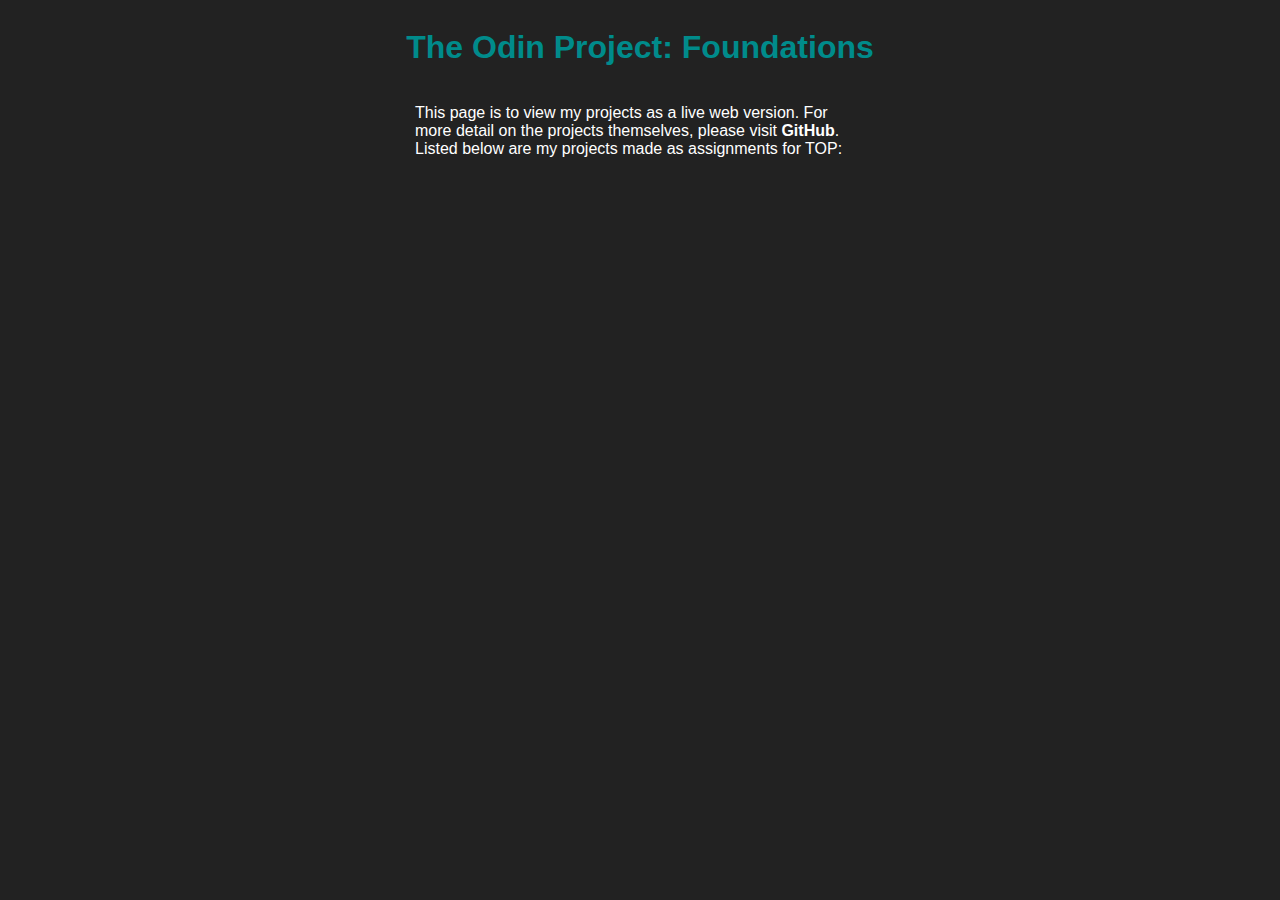
<file: foundations/index.html>
<html>

<head>
    <title>Projects: Foundations</title>
    <link rel="stylesheet" href="styles.css">
</head>

<body>
    <h1>The Odin Project: Foundations</h1>
    <section>
        <p>This page is to view my projects as a live web version. For more detail on the projects themselves, please visit <a href="https://github.com/M3R14M/TOP-projects/tree/main/foundations">GitHub</a>.
            Listed below are my projects made as assignments for TOP:</p>
    </section>
    <div></div>
    <script>
        (async () => {
            const response = await fetch('https://api.github.com/repos/M3R14M/TOP-projects/contents/foundations');
            const data = await response.json();
            let htmlString = '<ul>';
            for (let file of data) {

                htmlString += `<li><a href="${file.name}" target="_blank">${file.name}</a></li>`;
            }
            htmlString += '</ul>';
            document.getElementsByTagName('div')[0].innerHTML = htmlString;
        })()

    </script>

</body>

</html>
</file>
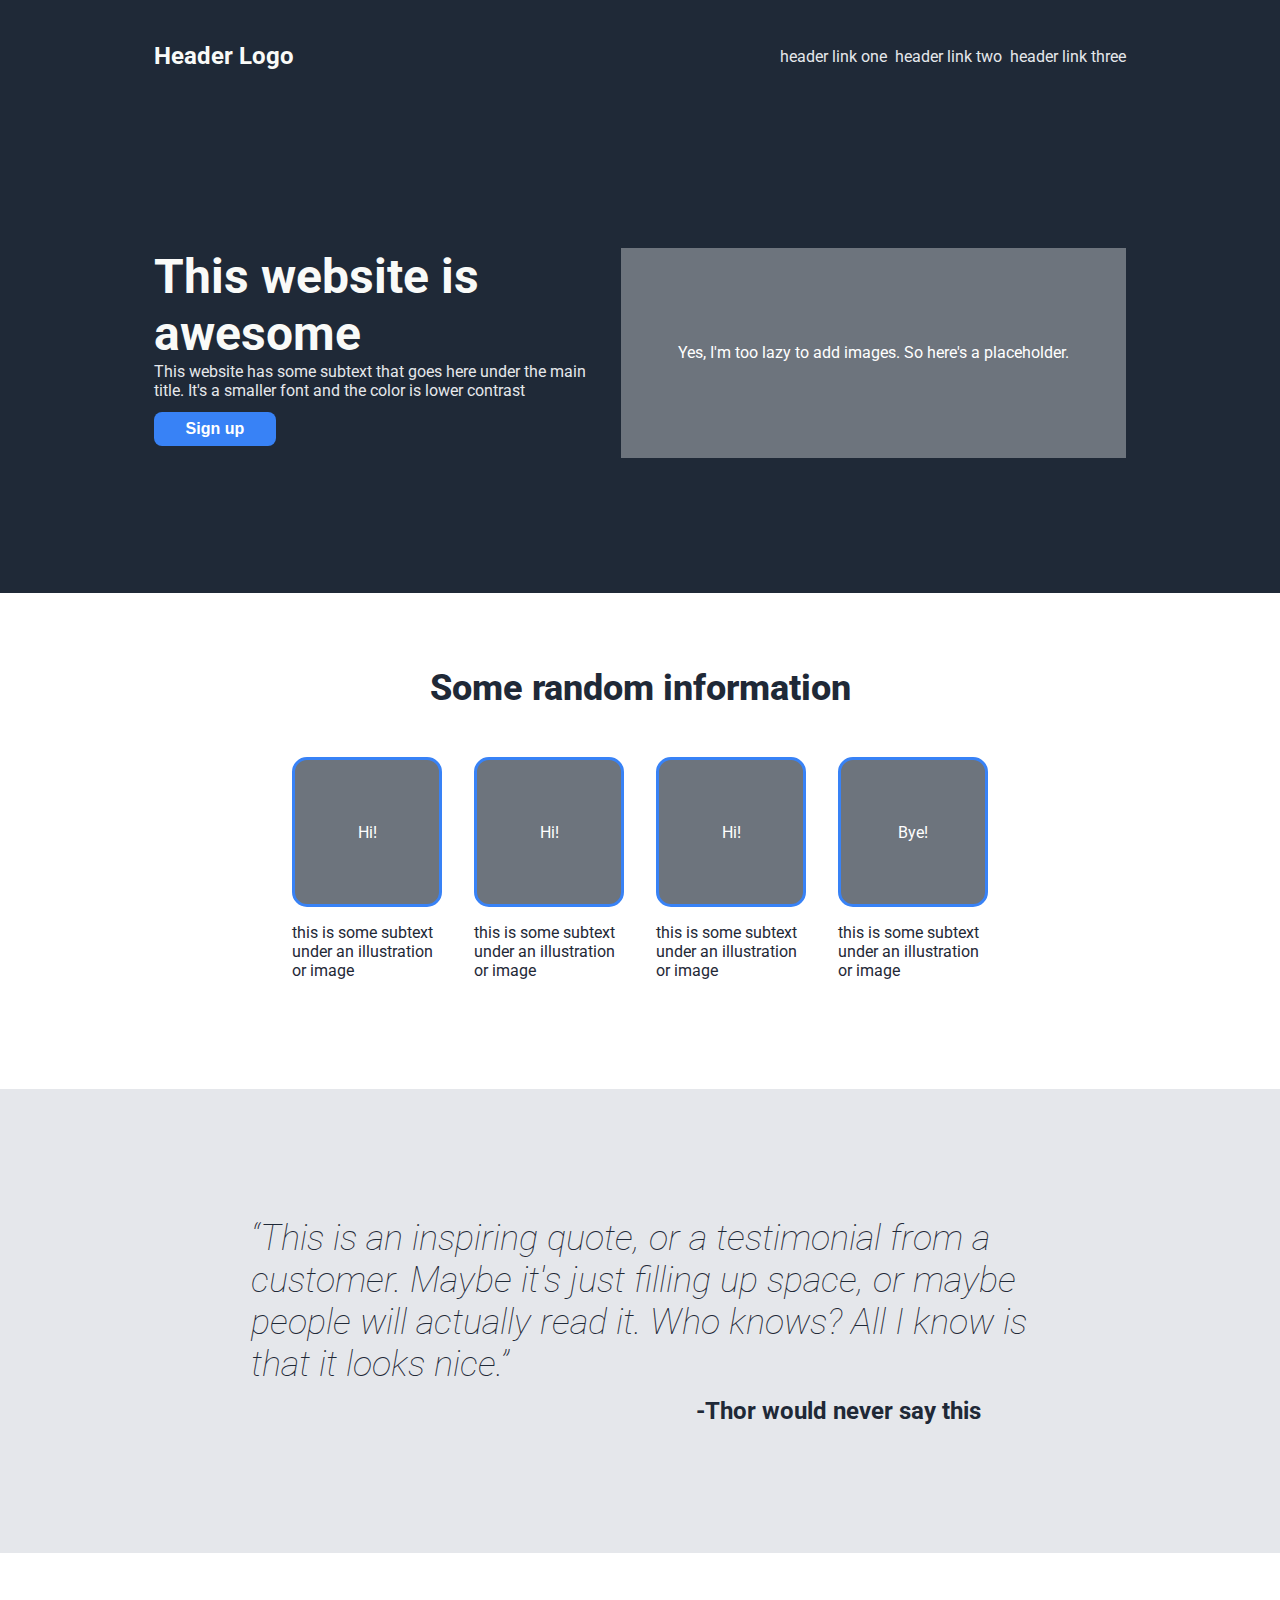
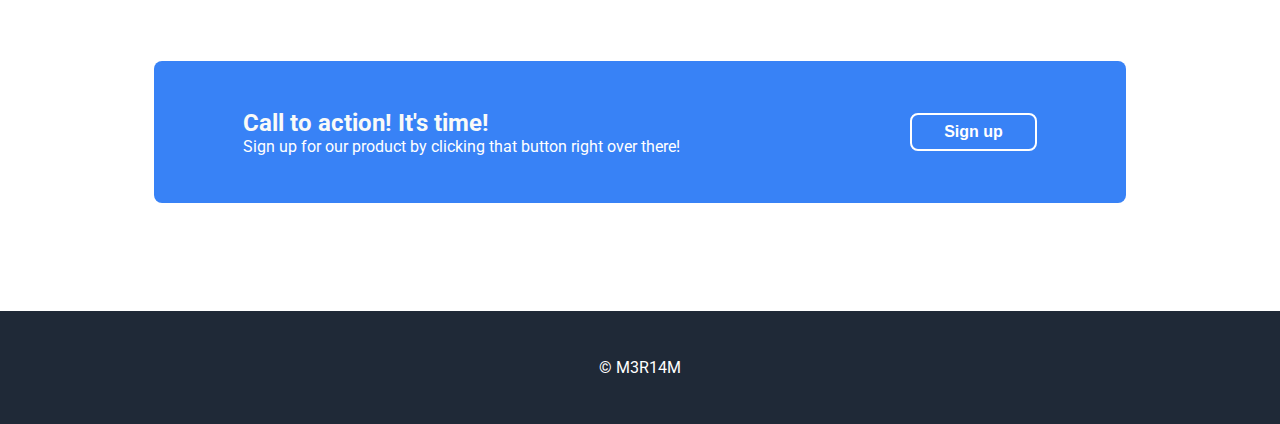
<file: foundations/css/index.html>
<html>

<head>
    <meta name="viewport" content="width=device-width, initial-scale=1.0">
    <title>Landing page</title>
    <link rel="stylesheet" href="styles.css">
</head>

<body>
    <p class="tiny">Please, get a bigger resolution. Less than 250px width is just instane for modern day technology!</p>
    <div class="wrapper">

        <header>
            <div class="logo">
                <a href=#top><h3>Header Logo</h3></a>
            </div>
            <nav>
                <ul>
                    <li><a href="#top">header link one</a></li>
                    <li><a href="#info">header link two</a></li>
                    <li><a href="#sign-up">header link three</a></li>
                </ul>
            </nav>
        </header>
        <section class="hero">
            <div>
                <h1>This website is awesome</h1>
                <p>This website has some subtext that goes here under the main title.
                    It's a smaller font and the color is lower contrast</p>
                <button>Sign up</button>
            </div>
            <div class="placeholder">Yes, I'm too lazy to add images. So here's a placeholder.</div>
        </section>
        <div id="info">
            <h2>Some random information</h2>
            <div class="info">
                <div class="card">
                    <div class="box placeholder">Hi!</div>
                    <p>this is some subtext under an illustration or image</p>
                </div>
                <div class="card">
                    <div class="box placeholder">Hi!</div>
                    <p>this is some subtext under an illustration or image</p>
                </div>
                <div class="card">
                    <div class="box placeholder">Hi!</div>
                    <p>this is some subtext under an illustration or image</p>
                </div>
                <div class="card">
                    <div class="box placeholder">Bye!</div>
                    <p>this is some subtext under an illustration or image</p>
                </div>
            </div>
        </div>

        <blockquote><q>This is an inspiring quote, or a testimonial from a customer.
                Maybe it's just filling up space, or maybe people will actually read it. Who knows?
                All I know is that it looks nice.</q>
            <p>-Thor would never say this</p>
        </blockquote>

        <div id="sign-up">
            <div>
                <h3>Call to action! It's time!</h3>
                <p>Sign up for our product by clicking that button right over there!</p>
            </div>
            <button>Sign up</button>
        </div>

        <footer>
            © M3R14M
        </footer>
    </div>
</body>

</html>
</file>
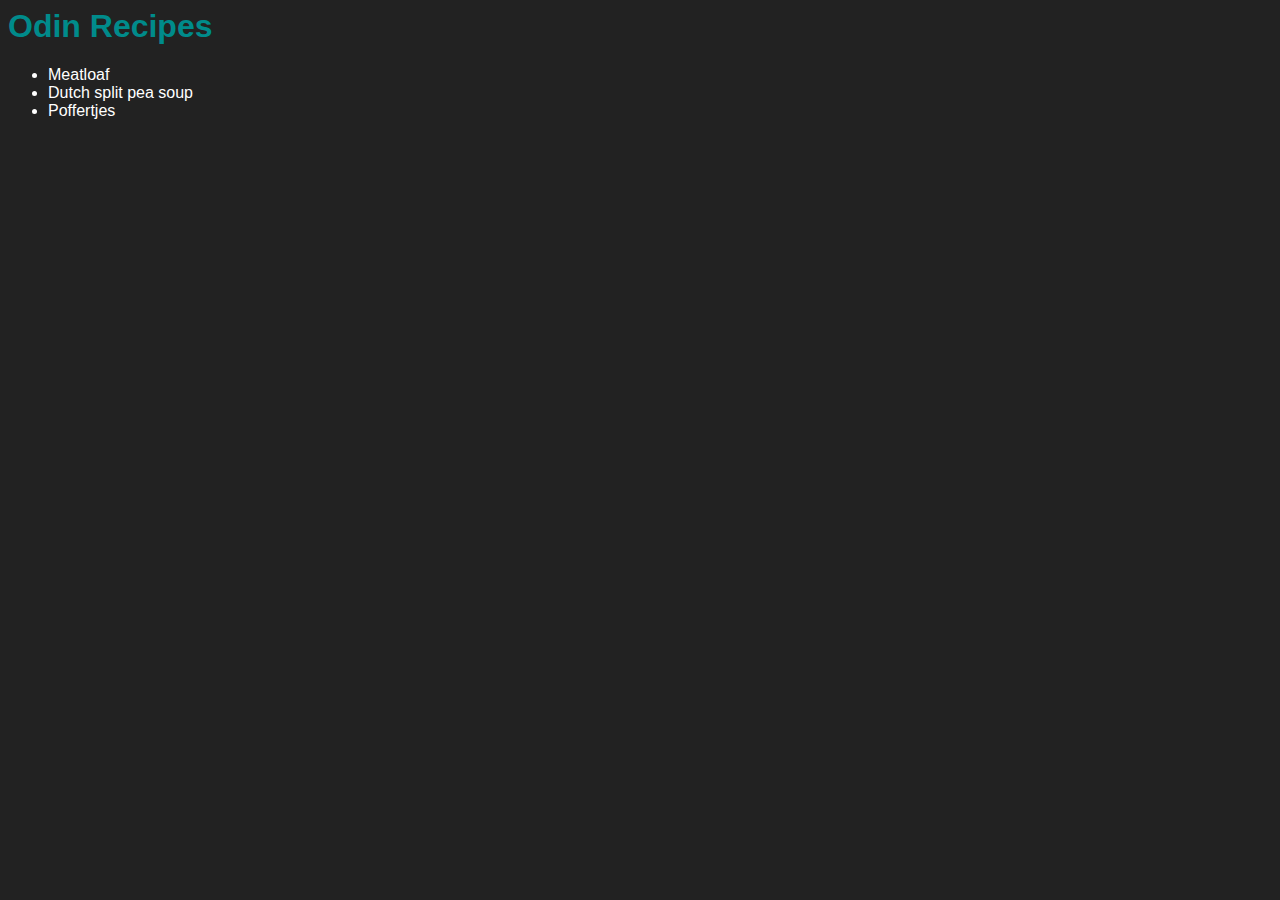
<file: foundations/html/index.html>
<html>

<head>
    <title>Odin Recipes</title>
    <link rel="stylesheet" href="styles.css">
</head>

<body>
    <h1>Odin Recipes</h1>
    <ul>
        <li><a href="recipes/meatloaf.html">Meatloaf</a></li>
        <li><a href="recipes/splitpeasoup.html">Dutch split pea soup</a></li>
        <li><a href="recipes/poffertjes.html">Poffertjes</a></li>
    </ul>
</body>

</html>
</file>
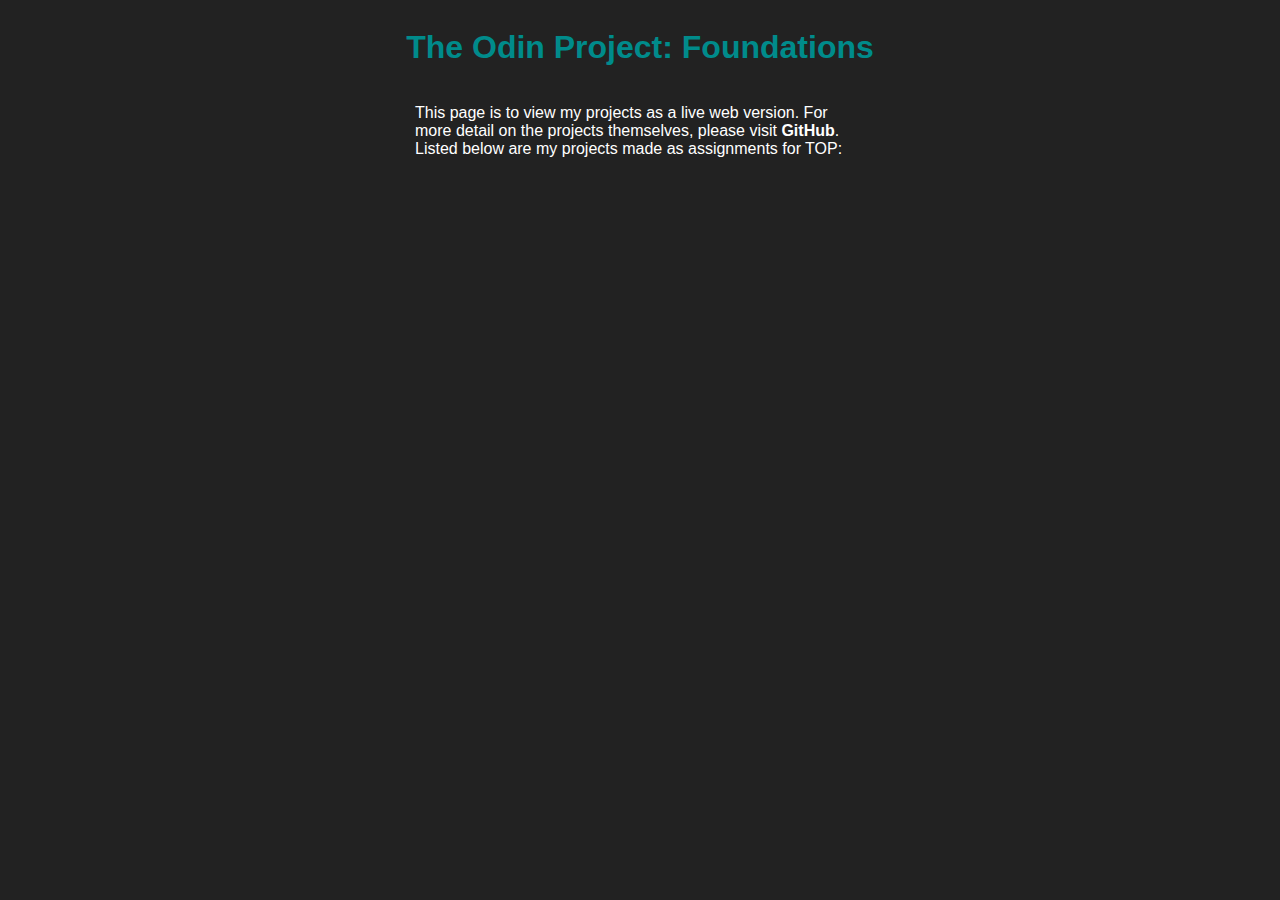
<file: foundations/javascript/index.html>
<html>

<head>
    <title>Projects: Foundations</title>
    <link rel="stylesheet" href="styles.css">
</head>

<body>
    <h1>The Odin Project: Foundations</h1>
    <section>
        <p>This page is to view my projects as a live web version. For more detail on the projects themselves, please visit <a href="https://github.com/M3R14M/TOP-projects/tree/main/foundations">GitHub</a>.
            Listed below are my projects made as assignments for TOP:</p>
    </section>
    <div></div>
    <script>
        (async () => {
            const response = await fetch('https://api.github.com/repos/M3R14M/TOP-projects/contents/');
            const data = await response.json();
            let htmlString = '<ul>';
            for (let file of data) {
                if (file.size == 0){
                htmlString += `<li><a href="${file.name}">${file.name}</a></li>`;
                }};
            htmlString += '</ul>';
            document.getElementsByTagName('div')[0].innerHTML = htmlString;
        })()
    </script>

</body>

</html>
</file>
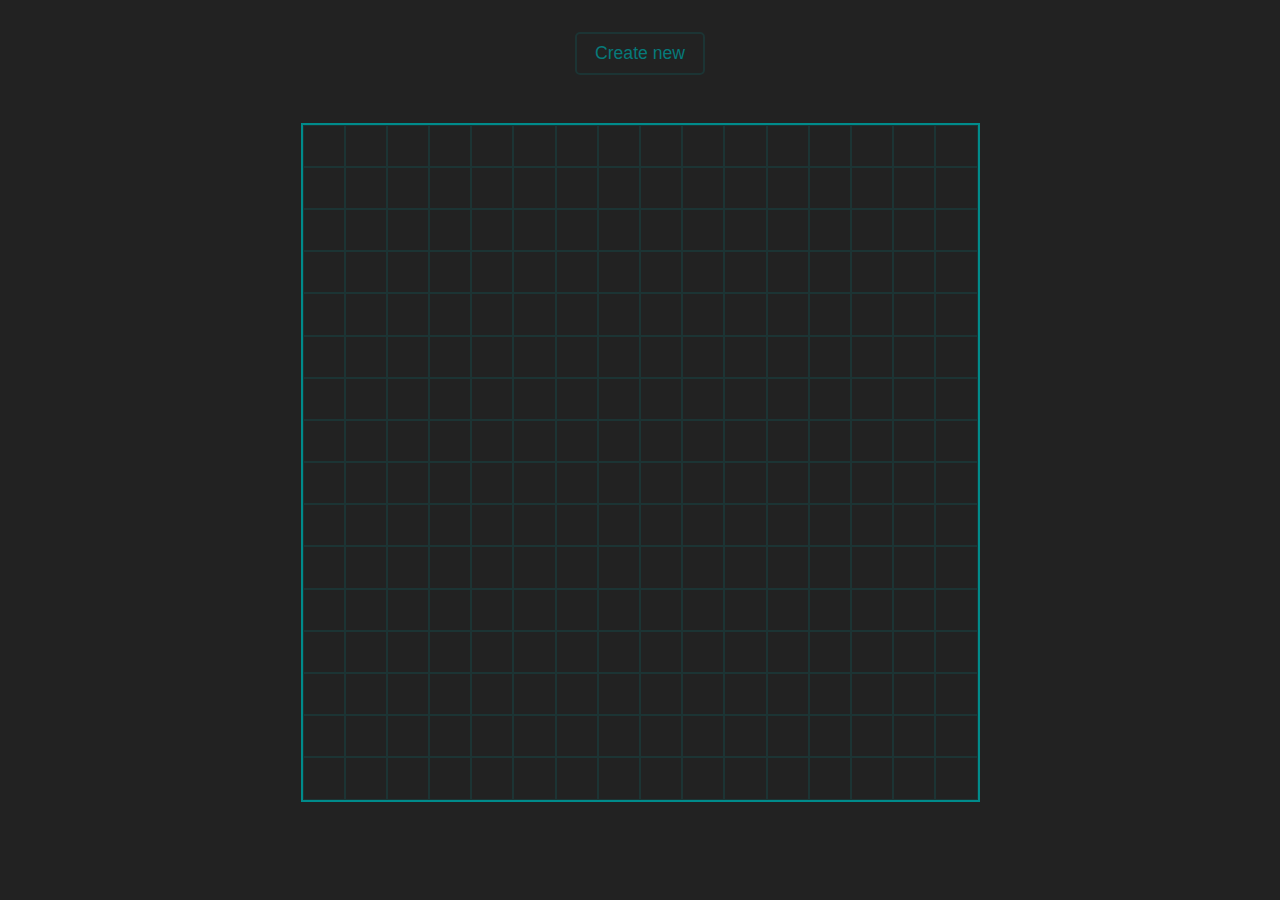
<file: foundations/javascript/etch-a-sketch/index.html>
<!DOCTYPE html>
<html>

<head>
    <meta name="viewport" content="width=device-width, initial-scale=1">

    <title>Etch-a-sketch</title>

    <link rel="stylesheet" href="style.css">
    <script src="script.js" type="text/javascript" defer></script>
</head>

<body>
    <header>
        <button id="clear" class="btn">Create new</button>
    </header>


    <div id="grid">


    </div>
</body>

</html>
</file>
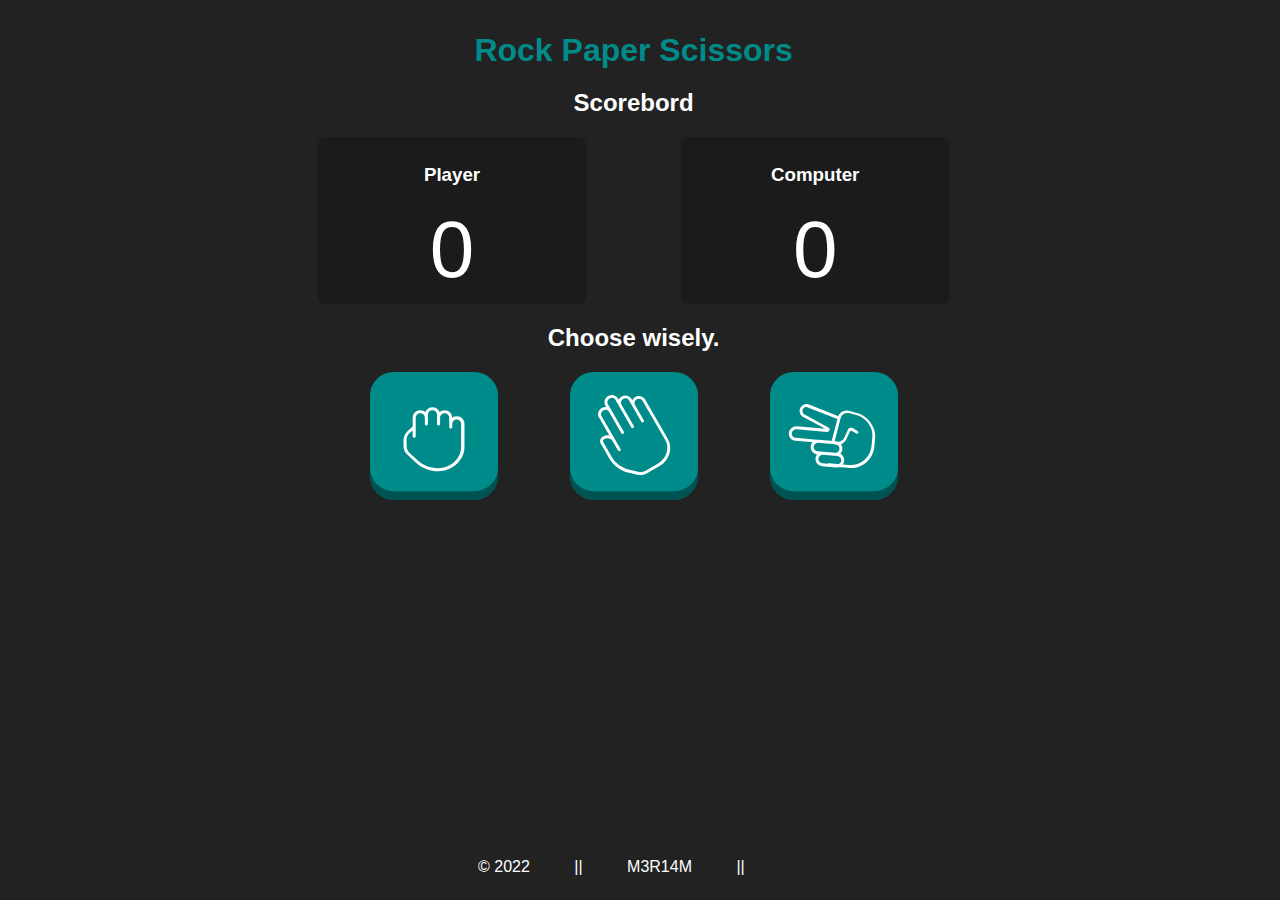
<file: foundations/javascript/rock-paper-scissors/index.html>
<!DOCTYPE html>
    <html>
    <head>
    <meta name="viewport" content="width=device-width, initial-scale=1">

    <title>Rock Paper Scissors</title>
    <link rel="stylesheet" href="https://cdnjs.cloudflare.com/ajax/libs/font-awesome/6.1.1/css/all.min.css" integrity="sha512-KfkfwYDsLkIlwQp6LFnl8zNdLGxu9YAA1QvwINks4PhcElQSvqcyVLLD9aMhXd13uQjoXtEKNosOWaZqXgel0g==" crossorigin="anonymous" referrerpolicy="no-referrer" />
    <link rel="stylesheet" href="style.css">
    <script src="script.js" type="text/javascript" defer></script>
</head>

<body>
    <div class="wrapper">
        <div class="portrait">
            <header>
                <h1>Rock Paper Scissors</h1>
            </header>
            <div class="game">
                <div class="scorebord">
                    <h2>Scorebord</h2>
                    <div class="score">
                        <div class="points">
                            <h3>Player</h3>
                            <p id="playerScore">0</p>
                        </div>
                        <div class="points">
                            <h3>Computer</h3>
                            <p id="computerScore">0</p>
                        </div>
                    </div>
                </div>
                <h2>Choose wisely.</h2>
                <div class="choice">

                    <button id="rock"></button>
                    <button id="paper"></button>
                    <button id="scissors"></button>
                </div>
            </div>
        </div>
        <footer>
            <p>© 2022 </p>
            <p>||</p>
            <p>M3R14M </p>
            <p>||</p>
            <p><a href="https://github.com/M3R14M"><i class="fa-brands fa-github"></i></a></p>
        </footer>
    </div>
</body></html>
</file>
<file: foundations/styles.css>
* {
    font-family: Helvetica, monospace;
    color: white;
    background: #222;
}

body {
    display: flex;
    justify-content: center;
    align-items: center;
    flex-flow: column nowrap;
}

section {
    max-width: 450px;
}

ul {
    list-style-type: circle;
}

li {
    color: darkcyan;
}

h1,
h3 {
    color: darkcyan;
    text-align: center;
}


a {
    color: white;
    text-decoration: none;
    font-weight: bolder;
}

a:hover {
    color: darkcyan;
}
</file>
<file: foundations/css/styles.css>
@import url('https://fonts.googleapis.com/css2?family=Roboto:wght@100;400;700&display=swap');

* {
    transition: 100ms ease-in;
}

body {
    margin: 0;
    padding: 0;
    font-family: 'Roboto', sans-serif;
    color: #1f2937;
    font-size: 100%;
    background: #fff;
    max-width: 100vw;
    overflow-x: hidden;
}

.wrapper {
    display: flex;
    flex-flow: column nowrap;
    width: 100%;
}

.tiny {
    display: none;
}

header {
    display: flex;
    justify-content: space-between;
    align-items: center;
    max-width: 76vw;
    width: 100%;
    padding: 0 12vw;
    height: 12.5vh;
    position: fixed;
}

nav a {
    text-decoration: none;
    transition: 0.3s ease-in;
}

nav a:hover {
    color: #3882f6;
    transition: 0.3s ease-in;
}

h1 {
    font-size: 3em;
}

h2 {
    font-size: 2.25em;
    font-weight: 800;
    text-align: center;
}

h3 {
    font-size: 1.5em;
}

h1,
h3 {
    color: #f9faf8;
    margin: 0;
}

button {
    color: #fff;
    background: #3882f6;
    margin: 0.75em 0;
    border: none;
    border-radius: 8px;
    padding: 0.5em 2em;
    font-size: 1em;
    font-weight: bolder;
    transition: 0.3s ease-in;
}

button:hover {
    color: #1f2937;
    background: #e5e7eb;
}

header,
.hero,
footer {
    background: #1f2937;
    color: #fff;
}

.logo a {
    text-decoration: none;
}

nav a,
.hero p {
    color: #e5e7eb;
    margin: 0;
}

nav ul {
    list-style-type: none;
    display: flex;
    justify-content: flex-end;
    margin: 0;
    padding: 0;
    gap: 0.5em;
}

nav ul li {
    padding: 0.5em 0;
}

.hero {
    display: flex;
    padding: 15vh 12vw;
    margin-top: 12.5vh;
    gap: 2vw;
}

.hero div {
    width: 50%;
    max-width: 50vw;
}

.hero div.placeholder {
    padding: 2em;
}

.placeholder {
    background: #6d747d;
    color: #fff;
    display: flex;
    justify-content: center;
    align-items: center;
}

#info {
    padding: 0 12vw;
    margin: 5vh 0;
}

.info {
    display: flex;
    justify-content: center;
    gap: 2em;
    margin: 3em 0;
}

.card {
    display: flex;
    flex-flow: column nowrap;
    max-width: 150px;
}

.box {
    flex: 1;
    max-width: 100%;
    min-width: 50px;
    aspect-ratio: 1 / 1;
    border: 3px solid #3882f6;
    border-radius: 15px;
}

blockquote {
    background: #e5e7eb;

    max-width: 100vw;
    margin: 0;
    padding: 8em 12vw;
}

blockquote q {
    font-size: 2.25em;
    font-style: italic;
    font-weight: 100;
    padding: 0 10%;
    display: block;
}

blockquote p {
    font-size: 1.5em;
    font-weight: bold;
    padding: 0 10%;
    text-align: end;
    margin: 0.5em 2em 0 0;
}

#sign-up {
    background: #3882f6;
    color: #fff;
    margin: 12vh 12vw;
    padding: 2.5em 7%;
    display: flex;
    align-items: center;
    justify-content: space-between;
    border-radius: 8px;
    gap: 1em;
}

#sign-up p {
    margin: 0;
}

#sign-up button {
    border: 2px solid #fff;
}

footer {
    display: flex;
    justify-content: center;
    align-items: center;
    height: 12.5vh;
}

/* Responsiveness */


@media screen and (max-width:1024px) {
    #sign-up {
        flex-direction: column;
        align-content: stretch;
        text-align: center;
    }

    h1 {
        font-size: 2em;
    }

    h2 {
        font-size: 1.75em;
    }

    .card p {
        font-size: 1.5vw;
    }

    q {
        font-size: 1.25em;
    }

    blockquote {
        font-size: 0.6em;
    }
}

@media screen and (max-width:600px) {
    body {
        font-size: 80%;
    }

    header {
        max-width: 96vw;
        padding: 2vw;
        flex-wrap: wrap;
        justify-content: space-around;
    }

    button {
        padding: 0;
        height: 2em;
        width: 50%;
        min-width: 8em;
    }

    nav ul li {
        font-size: 120%;
    }

    .hero {
        text-align: center;
        padding: 2vh 2vw;
        justify-content: center;
    }

    .hero div {
        max-width: 100vw;
        width: 100%;
        padding: 1em 10vw;
    }

    .hero div.placeholder {
        display: none;
    }

    #info,
    blockquote {
        padding-left: 2vw;
        padding-right: 2vw;
    }

    #sign-up {
        margin-left: 2vw;
        margin-right: 2vw;
    }

    .info {
        gap: 0.5em;
    }

    .box {
        border-width: 2px;
    }

    .card p {
        visibility: collapse;
    }

    .logo {
        padding-right: 1em;
    }
}

@media screen and (max-width:400px) {
    header {
        flex-direction: column;
        height: auto;
        position: relative;
        padding: 1vh 2vw;
    }

    .hero {
        margin-top: 0;
    }

    .logo {
        padding: 1vh 1vw;
        width: 100%;
        max-width: 98vw;
        text-align: center;
        background: inherit;
        position: fixed;
        top: 0;
    }

    nav ul {
        flex-direction: column;
        padding: 0.5em;
        margin-top: 2em;
    }

    nav ul li {
        padding: 0;
    }
}

@media screen and (max-width:220px) {
    .tiny {
        display: block;
    }

    .wrapper {
        display: none;
    }
}
</file>
<file: foundations/html/styles.css>
* {
    font-family: Helvetica;
    color: white;
    background: #222;
}

h1,
h3 {
    color: darkcyan;
}

img {
    width: 300px;
    height: auto;
}

a {
    color: white;
    text-decoration: none;
}

a:hover {
    color: darkcyan;
}
</file>
<file: foundations/javascript/styles.css>
* {
    font-family: Helvetica, monospace;
    color: white;
    background: #222;
}

body {
    display: flex;
    justify-content: center;
    align-items: center;
    flex-flow: column nowrap;
}

section {
    max-width: 450px;
}

ul {
    list-style-type: circle;
}

li {
    color: darkcyan;
}

h1,
h3 {
    color: darkcyan;
    text-align: center;
}


a {
    color: white;
    text-decoration: none;
    font-weight: bolder;
}

a:hover {
    color: darkcyan;
}
</file>
<file: foundations/javascript/etch-a-sketch/style.css>
/*
=== Colors ===
white:          #FFF;  
darkcyan:       #008b8b;
background:     #222;

Shades inbetween darkcyan and background:
#067a7a
#0b6868
#115757
#174545
#1c3434
*/

body {
    font-family: Helvetica, monospace;
    color: white;
    background: #222;
    margin: 0;
    padding: 0;
}

header {
    margin-top: 2em;
    margin-bottom: 3em;
    display: flex;
    justify-content: center;
    align-content: center;
}

#grid {
    display: grid;
    grid-template-columns: repeat(16, 1fr);
    grid-template-rows: repeat(16, 1fr);
    aspect-ratio: 1/1;
    margin: 0 auto;
    max-width: 90vw;
    border: 2px solid darkcyan;
    max-height: 75vh;
}

#grid > div {
    box-sizing: border-box;
    border: 1px solid #1c3434;
    transition: 0.2s ease-in;
}

.btn {
    background: #222;
    color: #067a7a;
    padding: 0.5em 1em;
    border: 2px solid #1c3434;
    border-radius: 5px;
    font-size: 1.1rem;
}

.btn:hover {
    background: #115757;
    color: #FFF;
    border-color: darkcyan;
    transform: scale(1.05);
}


/* For testing purposes and perhaps future function change
#grid > div:hover {
    background: #1c3434;
}

/* Different shades of white to sketch with */
.a20 {
    background: rgba(255, 255, 255, 0.2);
}

.a40 {
    background: rgba(255, 255, 255, 0.4);
}

.a60 {
    background: rgba(255, 255, 255, 0.6);
}

.a80 {
    background: rgba(255, 255, 255, 0.8);
}

.solid {
    background: #FFF;
}
</file>
<file: foundations/javascript/rock-paper-scissors/style.css>
body {
    font-family: Helvetica, monospace;
    color: white;
    background: #222;
    margin: 0;
    padding: 0;
}

.wrapper {
    display: flex;
    flex-direction: column;
    align-items: center;
    justify-content: space-between;
    height: 100vh;
    max-width: 99vw;
}

::-webkit-scrollbar {
    width: 0.5rem;
}

::-webkit-scrollbar-track {
    border-radius: 0.5rem;
}

::-webkit-scrollbar-thumb {
    background: #0b6868;
    border-radius: 10px;
}

::-webkit-scrollbar-thumb:hover {
    background: darkcyan;
}

h1 {
    color: darkcyan;
    margin-bottom: 0;
}

h2 {
    text-align: center;
}

header {
    margin-top: 2em;
    text-align: center
}

header p {
    max-width: 75vw;
    margin: 0 auto;
    margin-top: 0.25em;
    margin-bottom: 1em;
}

footer {
    padding: 1.5em;
    display: flex;
    max-width: 400px;
    width: 100%;
    justify-content: space-evenly;
    align-items: center;
}

footer > p {
    margin: 0;
}

a {
    text-decoration: none;
    color: white;
}

a:hover {
    color: darkcyan;
}

/* Scoring */
.scoreboard {
    max-width: 600px;
    width: 75%;
    display: flex;
    background: #0b6868;
    flex-flow: column nowrap;
    justify-content: center;
    padding: 2em;
    margin: 0 auto;
    margin-bottom: 1em;
    border-radius: 1em;
    filter: drop-shadow(4px 4px 1em black);
}

.scoreboard > h2 {
    margin-bottom: 2em;
    margin-top: 0;
}

.score {
    display: flex;
    justify-content: space-between;
    align-items: center;
}

.points > p {
    font-size: 5em;
    margin: 0 auto;
}

.points {
    max-width: 40%;
    width: 300px;
    aspect-ratio: 2/1;
    background: rgba(0, 0, 0, 0.2);
    display: flex;
    align-items: center;
    flex-flow: column nowrap;
    padding: 0.5em;
    border-radius: 0.5em;
}

#result {
    margin: 0;
    padding: 0;
}

#roundResult {
    font-size: 2em;
    text-align: center;
    padding: 0.5em;
    margin: 0 auto;
}

#roundResult > p {
    padding: 0;
    margin: 0;
}

.win {
    color: #77ff77;
}

.lose {
    color: #ff7777;
}

/* Game over */
#winnerResult {
    position: fixed;
    width: 664px;
    text-align: center;
    font-size: 5em;
    animation: result 5s infinite;
    text-shadow: 0 0 20px black;
    margin: 0 auto;
    z-index: 1;
}

@keyframes result {
    0% {
        top: 0px;
    }

    25% {
        top: 200px;
    }

    75% {
        top: 50px
    }

    100% {
        top: 0px;
    }
}

/* Player input buttons */
.choice {
    display: flex;
    justify-content: space-around;
    max-width: 600px;
    margin: 0 auto;
}

button {
    width: 128px;
    height: 128px;
    background-color: rgba(0, 0, 0, 0.0);
    border: 0;
    transition: 0.1s ease-in-out;
}

button:hover {
    transform: scale(1.1);
}

#rock {
    background-image: url('img/rock.svg');
    background-size: cover;
}

#rock:hover {
    background-image: url('img/rock_shadow.svg');
}

#paper {
    background-image: url('img/paper.svg');
    background-size: cover;
}

#paper:hover {
    background-image: url('img/paper_shadow.svg');
}

#scissors {
    background-image: url('img/scissors.svg');
    background-size: cover;
}

#scissors:hover {
    background-image: url('img/scissors_shadow.svg');
}

#newGame {
    display: none;
    width: 100%;
    min-width: fit-content;
    max-width: 200px;
    margin: 0 auto;
    text-align: center;
    font-size: 3em;
    background: #0b6868;
    padding: 0.5em 1em;
    border: 0.25em solid #115757;
    border-radius: 0.5em;
}

#newGame:hover {
    background: darkcyan;
    border-color: #0b6868;
    transform: scale(1.1);
    filter: drop-shadow(0 0 1.5px white);
}

/* Responsiveness */
@media screen and (max-height: 800px) {
    .game {
        font-size: 12px;
    }

    .scoreboard,
    .choice {
        max-width: 500px;
    }

    #winnerResult {
        width: 548px;
    }
}

@media screen and (max-width: 800px) {
    .wrapper {
        height: auto;
    }

    header {
        margin: 0;
    }

    button {
        width: 25vw;
        height: 25vw;
        max-width: 128px;
        max-height: 128px;
    }

    .game {
        font-size: 8px;
    }

    .score {
        flex-wrap: wrap;
    }

    #winnerResult {
        width: 100vw;
    }
}
</file>
